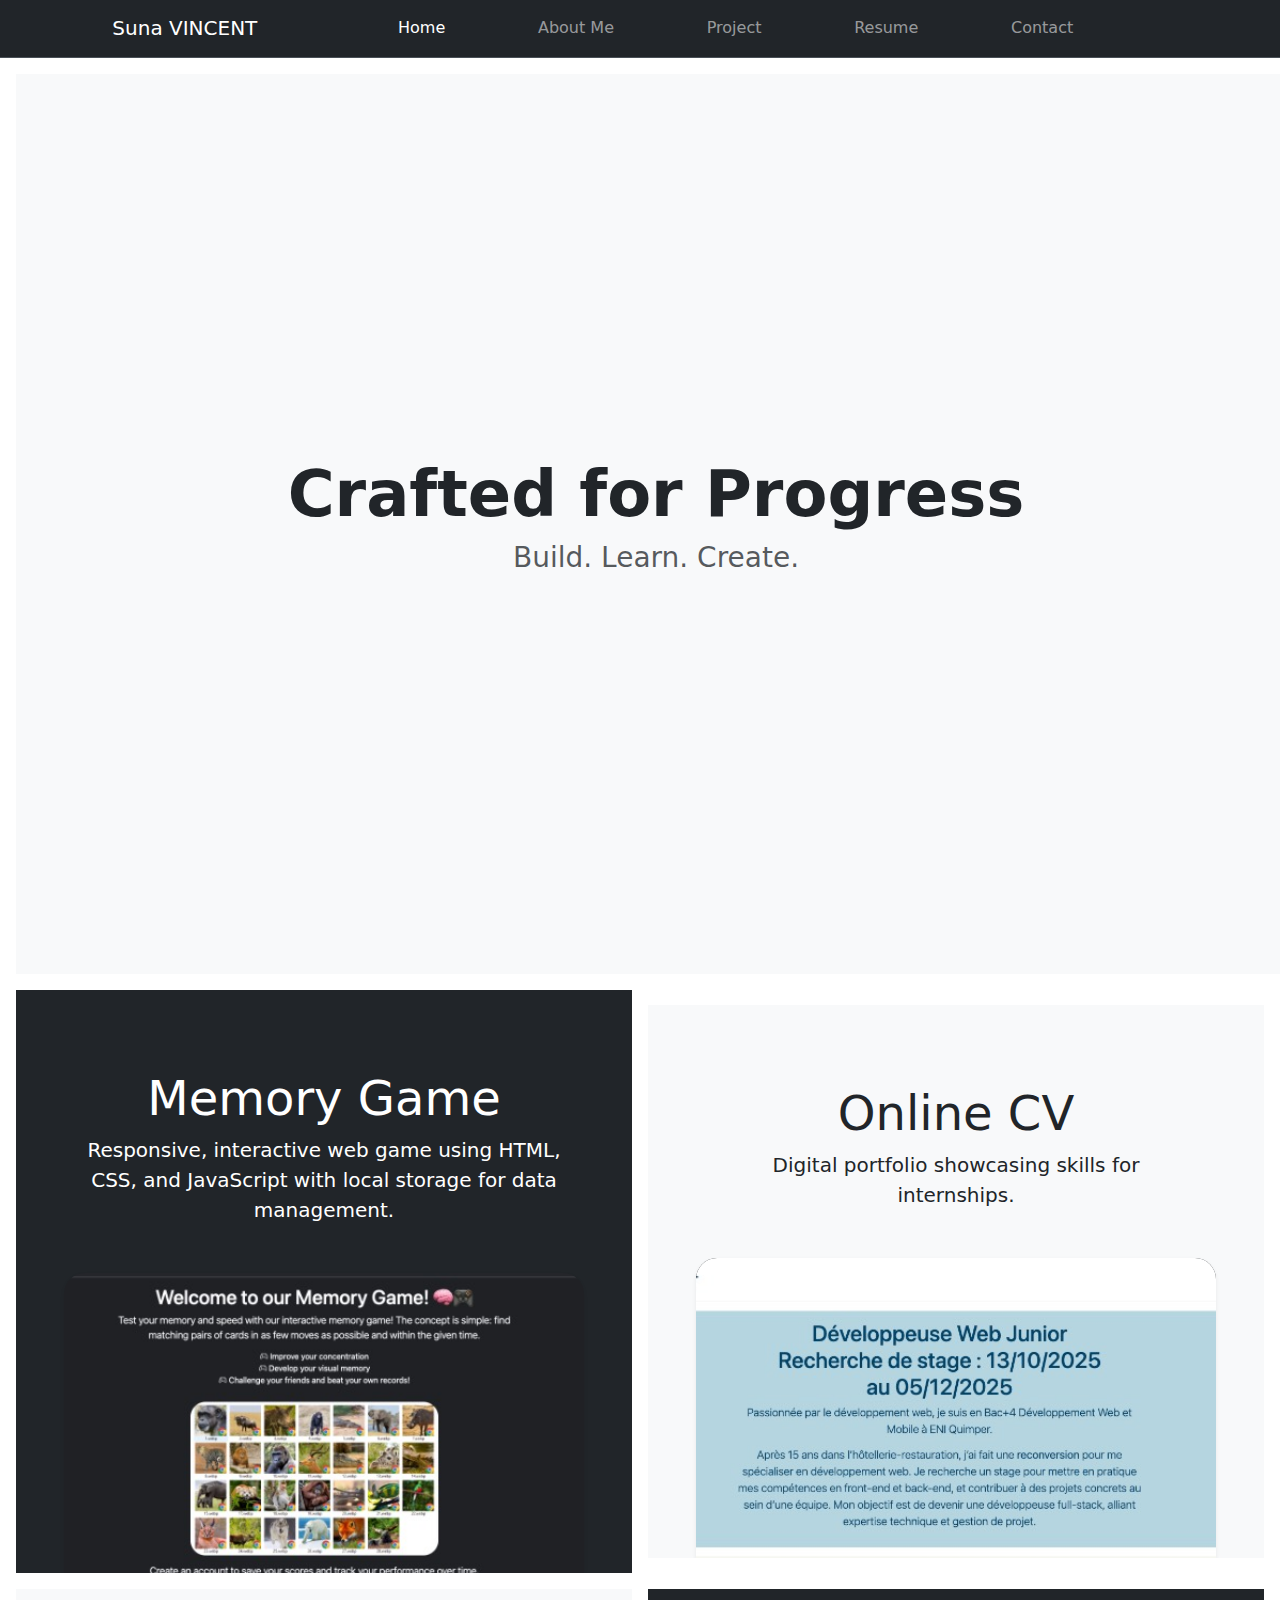
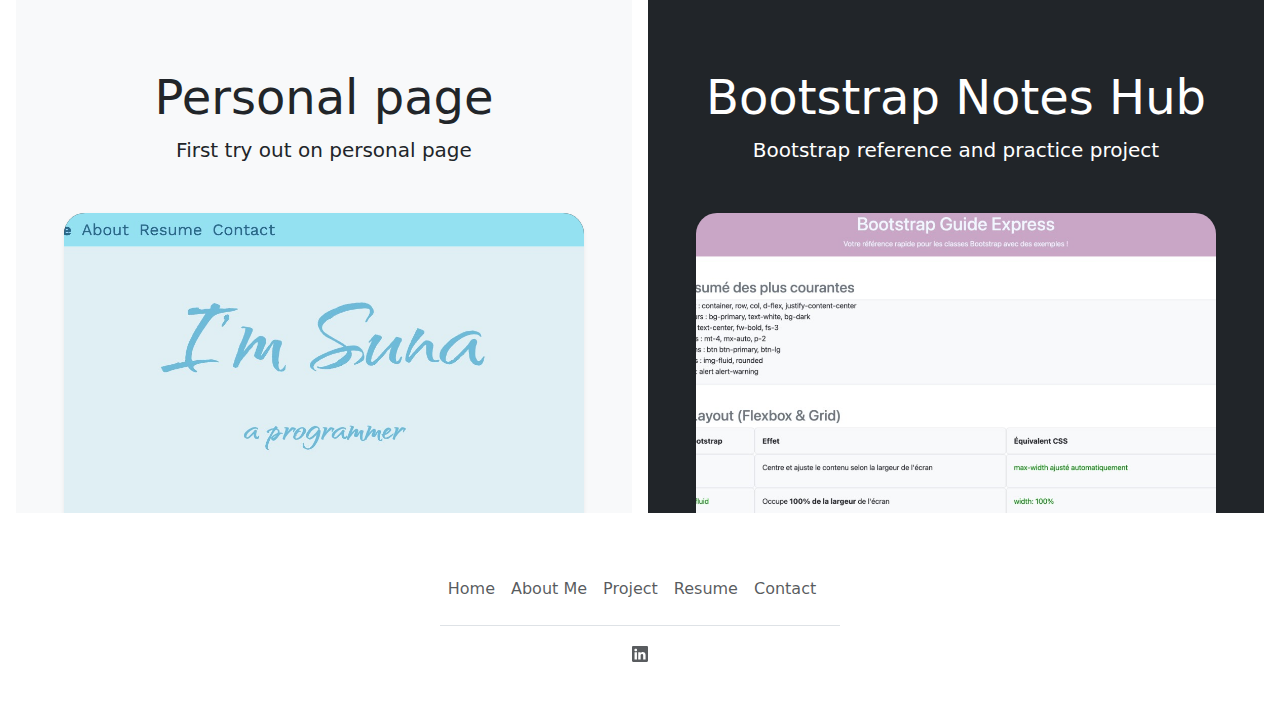
<file: index.html>
<!DOCTYPE html>
<html lang="en">
<head>
    <meta charset="UTF-8">
    <meta name="viewport" content="width=device-width, initial-scale=1.0">
    <title>Suna - Junior Developper</title>
    <!-- bootstrap --><link href="https://cdn.jsdelivr.net/npm/bootstrap@5.3.3/dist/css/bootstrap.min.css" rel="stylesheet" integrity="sha384-QWTKZyjpPEjISv5WaRU9OFeRpok6YctnYmDr5pNlyT2bRjXh0JMhjY6hW+ALEwIH" crossorigin="anonymous">
    <link rel="stylesheet" href="./style.css">
</head>
<body>

<!-- nav  -->
<nav class="navbar navbar-expand-md bg-dark sticky-top border-bottom" data-bs-theme="dark">
    <div class="container">
      <a class="navbar-brand" href="./index.html">
        <svg class="bi" width="24" height="24"></svg>
        Suna VINCENT
      </a>
      <button class="navbar-toggler" type="button" data-bs-toggle="offcanvas" data-bs-target="#offcanvas" aria-controls="offcanvas" aria-label="Toggle navigation">
        <span class="navbar-toggler-icon"></span>
      </button>
      <div class="offcanvas offcanvas-end" tabindex="-1" id="offcanvas" aria-labelledby="offcanvasLabel">
        <div class="offcanvas-header">
          <h5 class="offcanvas-title" id="offcanvasLabel">Suna VINCENT</h5>
          <button type="button" class="btn-close" data-bs-dismiss="offcanvas" aria-label="Close"></button>
        </div>
        <div class="offcanvas-body">
          <ul class="navbar-nav flex-grow-1 justify-content-between">
            <li class="nav-item"><a class="nav-link" href="./index.html">
              <svg class="bi" width="24" height="24"><use xlink:href="#aperture"></use></svg>
            </a></li>
            <li class="nav-item"><a class="nav-link active" aria-current="page" href="./index.html">Home</a></li>
            <li class="nav-item"><a class="nav-link" href="./public/about.html">About Me</a></li>
            <li class="nav-item"><a class="nav-link" href="./public/project.html">Project</a></li>
            <li class="nav-item"><a class="nav-link" href="https://sunavincent.github.io/stage-cv/" target="_blank">Resume</a></li>
            <li class="nav-item"><a class="nav-link" href="./public/contact.html">Contact</a></li>
            <li class="nav-item"><a class="nav-link" href="#">
              <svg class="bi" width="24" height="24"><use xlink:href="#cart"></use></svg>
            </a></li>
          </ul>
        </div>
      </div>
    </div>
  </nav>








<!-- main  -->





  <main>
      <div class="position-relative overflow-hidden p-3 p-md-5 m-md-3 text-center bg-body-tertiary full-viewport">
        <div class="col-md-6 w-100 p-lg-5 mx-auto my-5">
          <h1 class="display-3 fw-bold">Crafted for Progress</h1>
          <h3 class="fw-normal text-muted mb-3">Build. Learn. Create.</h3>
        </div>
        <div class="product-device shadow-sm d-none d-md-block"></div>
        <div class="product-device product-device-2 shadow-sm d-none d-md-block"></div>
      </div>
  <!-- fist two div  -->
  <div class="d-md-flex justify-content-center align-items-center flex-md-equal w-100 my-md-3 ps-md-3">
    <div class="text-bg-dark me-md-3 pt-3 px-3 pt-md-5 px-md-5 text-center overflow-hidden w-100">
      <div class="my-3 py-3">
        <h2 class="display-5">Memory Game</h2>
        <p class="lead">Responsive, interactive web game using HTML, CSS, and JavaScript with local storage for data management.</p>
      </div>
      <!-- img div mmr project-->
      <div class="bg-dark shadow-sm mx-auto" style="width: 100%; height: 300px; border-radius: 21px 21px 0 0; overflow: hidden;">
        <a href="./public/mmr.html">
        <img src="./assets/images/mmr1.jpg" class="img-fluid w-100 h-100" alt="Responsive Image" style="object-fit: cover;">
        </a>
      </div>
    </div>
    <div class="bg-body-tertiary me-md-3 pt-3 px-3 pt-md-5 px-md-5 text-center overflow-hidden w-100">
      <div class="my-3 p-3">
        <h2 class="display-5">Online CV</h2>
        <p class="lead">Digital portfolio showcasing skills for internships.</p>
      </div>
      <!-- img div cv project-->
      <div class="bg-dark shadow-sm mx-auto" style="width: 100%; height: 300px; border-radius: 21px 21px 0 0; overflow: hidden;">
        <a href="./public/cvforstage.html">
        <img src="./assets/images/cv1.jpg" class="img-fluid w-100 h-100" alt="Responsive Image" style="object-fit: cover;">
        </a>
      </div>
      </div>
    </div>
  </div>
  
 <!-- second pair of div -->
<div class="d-md-flex justify-content-center align-items-center flex-md-equal w-100 my-md-3 ps-md-3">
  <div class="bg-body-tertiary me-md-3 pt-3 px-3 pt-md-5 px-md-5 text-center overflow-hidden w-100">
    <div class="my-3 p-3">
      <h2 class="display-5">Personal page</h2>
      <p class="lead">First try out on personal page</p>
    </div>
    <!-- this is suna project  -->
    <div class="bg-dark shadow-sm mx-auto" style="width: 100%; height: 300px; border-radius: 21px 21px 0 0; overflow: hidden;">
      <a href="./public/itssuna.html"> 
      <img src="./assets/images/suna1.jpg" class="img-fluid w-100 h-100" alt="Responsive Image" style="object-fit: cover;">
      </a>
    </div>
    
  </div>
  <div class="text-bg-dark me-md-3 pt-3 px-3 pt-md-5 px-md-5 text-center overflow-hidden w-100">
    <div class="my-3 py-3">
      <h2 class="display-5">Bootstrap Notes Hub</h2>
      <p class="lead">Bootstrap reference and practice project</p>
    </div>
    <!-- bts cheat sheet project  -->
    <div class="bg-dark shadow-sm mx-auto" style="width: 100%; height: 300px; border-radius: 21px 21px 0 0; overflow: hidden;">
      <a href="./public/bts.html">       
      <img src="./assets/images/bts1.jpg" class="img-fluid w-100 h-100" alt="Responsive Image" style="object-fit: cover;">
      </a>
    </div>
  </div>
</div>

  </main>








<!-- footer  -->


   
<div class="container d-flex justify-content-center align-items-center">
  <footer class="py-3 my-4">
    <ul class="nav justify-content-center border-bottom pb-3 mb-3">
      <li class="nav-item"><a href="./index.html" class="nav-link px-2 text-body-secondary">Home</a></li>
      <li class="nav-item"><a href="./public/about.html" class="nav-link px-2 text-body-secondary">About Me</a></li>
      <li class="nav-item"><a href="./public/project.html" class="nav-link px-2 text-body-secondary">Project</a></li>
      <li class="nav-item"><a href="https://sunavincent.github.io/stage-cv/" target="_blank" class="nav-link px-2 text-body-secondary">Resume</a></li>
      <li class="nav-item"><a href="./public/contact.html" class="nav-link px-2 text-body-secondary">Contact</li>
    </ul>
    <p class="text-center text-body-secondary"><a class="text-body-secondary" href="https://www.linkedin.com/in/suna-su-vcnt-9777626a/" target="_blank">
      <svg xmlns="http://www.w3.org/2000/svg" width="16" height="16" fill="currentColor" class="bi bi-linkedin" viewBox="0 0 16 16">
          <path d="M0 1.146C0 .513.526 0 1.175 0h13.65C15.474 0 16 .513 16 1.146v13.708c0 .633-.526 1.146-1.175 1.146H1.175C.526 16 0 15.487 0 14.854zm4.943 12.248V6.169H2.542v7.225zm-1.2-8.212c.837 0 1.358-.554 1.358-1.248-.015-.709-.52-1.248-1.342-1.248S2.4 3.226 2.4 3.934c0 .694.521 1.248 1.327 1.248zm4.908 8.212V9.359c0-.216.016-.432.08-.586.173-.431.568-.878 1.232-.878.869 0 1.216.662 1.216 1.634v3.865h2.401V9.25c0-2.22-1.184-3.252-2.764-3.252-1.274 0-1.845.7-2.165 1.193v.025h-.016l.016-.025V6.169h-2.4c.03.678 0 7.225 0 7.225z"></path>
      </svg>
      </a>
  </footer>
</div>




<!-- bootstrap -->
<script src="https://cdn.jsdelivr.net/npm/bootstrap@5.3.3/dist/js/bootstrap.bundle.min.js" integrity="sha384-YvpcrYf0tY3lHB60NNkmXc5s9fDVZLESaAA55NDzOxhy9GkcIdslK1eN7N6jIeHz" crossorigin="anonymous"></script>
<!-- jquery  -->
<script src="https://code.jquery.com/jquery-3.7.1.js" integrity="sha256-eKhayi8LEQwp4NKxN+CfCh+3qOVUtJn3QNZ0TciWLP4=" crossorigin="anonymous"></script>
<!-- javascript  -->
<script src="./index.js"></script>

</body>
</html>
</file>
<file: style.css>
html, body {
    height: 100%;
    margin: 0;
  }
  
  main {
    flex:1;
  }
  
  .full-viewport {
    width: 100vw;
    height: 100vh; /* Ensure this div takes up full viewport */
    display: flex; /* Enable Flexbox */
    justify-content: center; /* Center horizontally */
    align-items: center; /* Center vertically */
    text-align: center; /* Center text inside the container */
  }


  /* Footer styling */
footer {
    margin-top: auto; /* Push footer to the bottom */
  }
</file>
